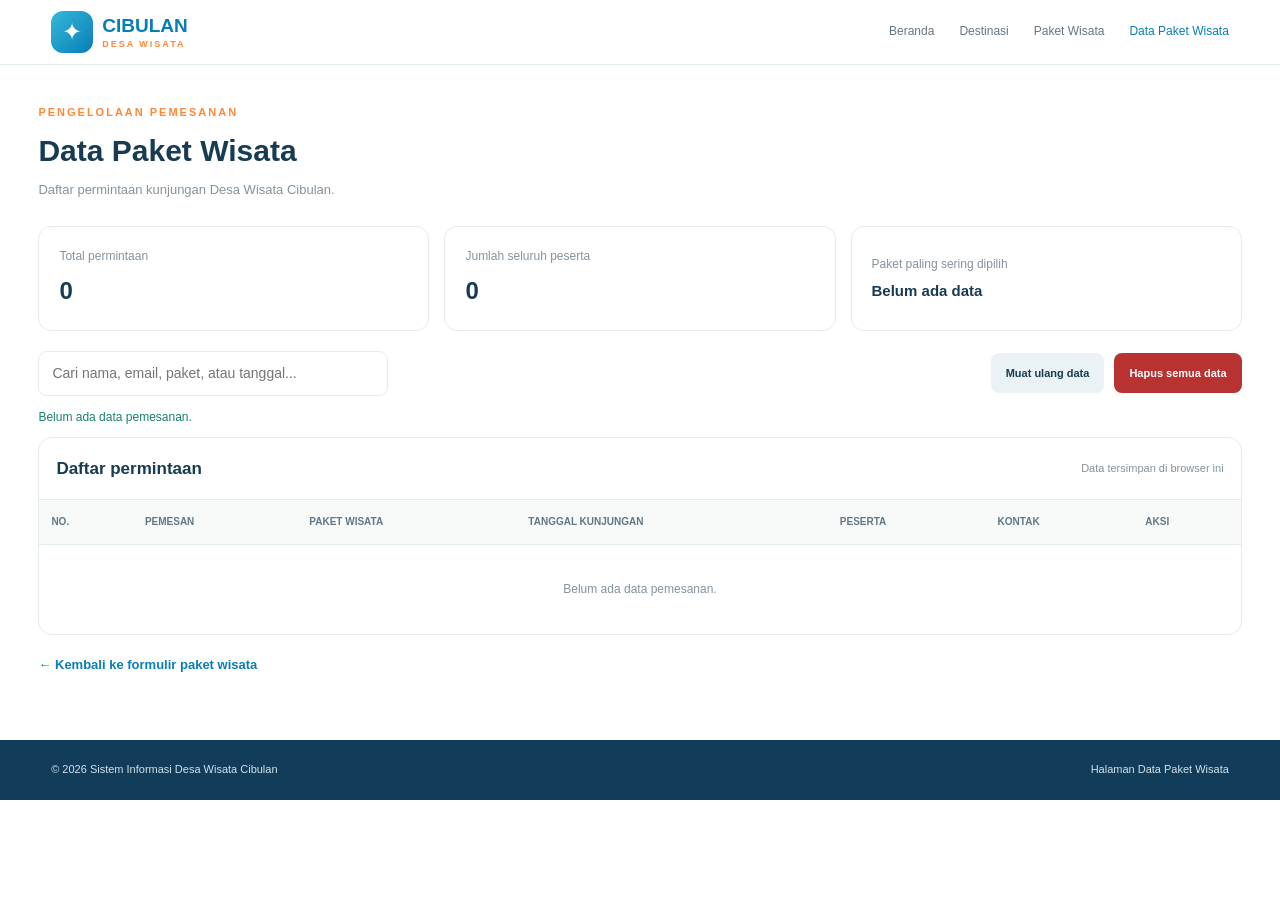
<file: data-paket.html>
<!DOCTYPE html>
<html lang="id">

<head>
    <meta charset="UTF-8">
    <meta name="viewport" content="width=device-width, initial-scale=1.0">
    <meta name="description" content="Data pemesanan paket wisata Desa Wisata Cibulan.">
    <title>Data Paket Wisata | Cibulan</title>
    <link rel="stylesheet" href="css/paket.css">
    <script src="js/data-paket.js" defer></script>
</head>

<body>

    <!-- HEADER -->
    <header class="header">

        <a href="index.html" class="logo">
            <span class="logo-icon">✦</span>
            <span>
                <strong>CIBULAN</strong>
                <small>DESA WISATA</small>
            </span>
        </a>

        <nav class="navigation">
            <a href="index.html">Beranda</a>
            <a href="index.html#destinasi">Destinasi</a>
            <a href="paket.html">Paket Wisata</a>
            <a href="data-paket.html" class="active">Data Paket Wisata</a>
        </nav>

    </header>

    <!-- MAIN -->
    <main class="data-container">

        <div class="data-heading">
            <span class="eyebrow">PENGELOLAAN PEMESANAN</span>
            <h1>Data Paket Wisata</h1>
            <p>Daftar permintaan kunjungan Desa Wisata Cibulan.</p>
        </div>

        <!-- STATISTIK -->
        <section class="statistics">

            <div class="stat-card">
                <span>Total permintaan</span>
                <strong id="totalOrders">0</strong>
            </div>

            <div class="stat-card">
                <span>Jumlah seluruh peserta</span>
                <strong id="totalParticipants">0</strong>
            </div>

            <div class="stat-card">
                <span>Paket paling sering dipilih</span>
                <strong id="popularPackage">Belum ada data</strong>
            </div>

        </section>

        <!-- PENCARIAN -->
        <section class="toolbar">

            <input type="search" id="searchInput" placeholder="Cari nama, email, paket, atau tanggal..."
                aria-label="Cari data pemesanan">

            <div class="toolbar-buttons">

                <button type="button" id="reloadButton" class="btn-light">
                    Muat ulang data
                </button>

                <button type="button" id="deleteAllButton" class="btn-danger">
                    Hapus semua data
                </button>

            </div>

        </section>

        <p id="dataStatus" class="data-status" role="status" aria-live="polite">
            Memuat data...
        </p>

        <!-- TABEL DATA -->
        <section class="table-card">

            <div class="table-heading">
                <h2>Daftar permintaan</h2>
                <span>Data tersimpan di browser ini</span>
            </div>

            <div class="table-wrapper">

                <table>

                    <thead>
                        <tr>
                            <th>No.</th>
                            <th>Pemesan</th>
                            <th>Paket wisata</th>
                            <th>Tanggal kunjungan</th>
                            <th>Peserta</th>
                            <th>Kontak</th>
                            <th>Aksi</th>
                        </tr>
                    </thead>

                    <tbody id="orderTableBody">
                        <tr>
                            <td colspan="7" class="empty-data">
                                Belum ada data pemesanan.
                            </td>
                        </tr>
                    </tbody>

                </table>

            </div>

        </section>

        <a href="paket.html" class="back-link">
            ← Kembali ke formulir paket wisata
        </a>

    </main>

    <!-- POPUP DETAIL -->
    <div class="modal" id="detailModal" aria-hidden="true">

        <div class="modal-content" role="dialog" aria-modal="true" aria-labelledby="modalTitle">

            <div class="modal-heading">

                <h2 id="modalTitle">Detail permintaan</h2>

                <button type="button" id="closeModal" class="close-button">
                    Tutup
                </button>

            </div>

            <div id="detailContent" class="detail-grid"></div>

        </div>

    </div>

    <!-- FOOTER -->
    <footer class="footer">
        <span>© 2026 Sistem Informasi Desa Wisata Cibulan</span>
        <span>Halaman Data Paket Wisata</span>
    </footer>

</body>

</html>
</file>
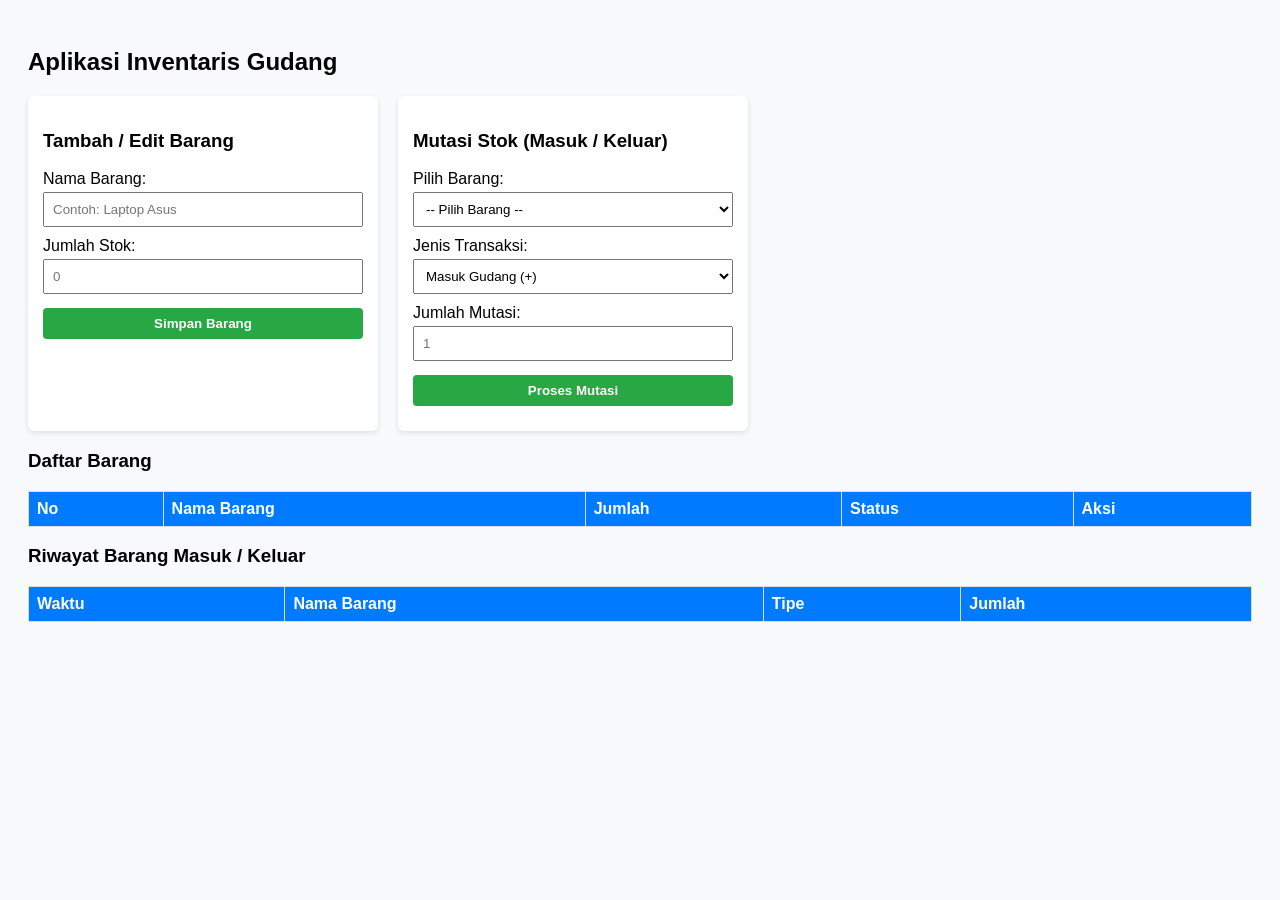
<file: inventaris.html>
<!DOCTYPE html>
<html lang="id">

<head>
    <meta charset="UTF-8">
    <title>Aplikasi Inventaris Gudang</title>
    <style>
        body {
            font-family: sans-serif;
            padding: 20px;
            background-color: #f8f9fa;
        }

        .container {
            display: flex;
            gap: 20px;
            flex-wrap: wrap;
        }

        .card {
            background: white;
            padding: 15px;
            border-radius: 6px;
            box-shadow: 0 2px 5px rgba(0, 0, 0, 0.1);
            width: 320px;
        }

        table {
            width: 100%;
            border-collapse: collapse;
            background: white;
            margin-top: 10px;
        }

        th,
        td {
            border: 1px solid #ddd;
            padding: 8px;
            text-align: left;
        }

        th {
            background: #007bff;
            color: white;
        }

        input,
        select,
        button {
            width: 100%;
            padding: 8px;
            margin: 4px 0 10px;
            box-sizing: border-box;
        }

        button {
            background: #28a745;
            color: white;
            border: none;
            cursor: pointer;
            border-radius: 4px;
            font-weight: bold;
        }

        button.btn-danger {
            background: #dc3545;
        }

        button.btn-edit {
            background: #ffc107;
            color: black;
        }

        .status-ada {
            color: green;
            font-weight: bold;
        }

        .status-habis {
            color: red;
            font-weight: bold;
        }
    </style>
</head>

<body>

    <h2>Aplikasi Inventaris Gudang</h2>

    <div class="container">
        <!-- Form Olah Data Barang -->
        <div class="card">
            <h3 id="formTitle">Tambah / Edit Barang</h3>
            <input type="hidden" id="editIndex" value="-1">

            <label>Nama Barang:</label>
            <input type="text" id="namaBarang" placeholder="Contoh: Laptop Asus">

            <label>Jumlah Stok:</label>
            <input type="number" id="jumlahBarang" min="0" placeholder="0">

            <button onclick="simpanBarang()" id="btnSimpan">Simpan Barang</button>
            <button onclick="resetForm()" class="btn-danger" style="display:none;" id="btnBatal">Batal Edit</button>
        </div>

        <!-- Form Transaksi Mutasi (Masuk/Keluar) -->
        <div class="card">
            <h3>Mutasi Stok (Masuk / Keluar)</h3>
            <label>Pilih Barang:</label>
            <select id="selectBarang"></select>

            <label>Jenis Transaksi:</label>
            <select id="jenisMutasi">
                <option value="masuk">Masuk Gudang (+)</option>
                <option value="keluar">Keluar Gudang (-)</option>
            </select>

            <label>Jumlah Mutasi:</label>
            <input type="number" id="jumlahMutasi" min="1" placeholder="1">

            <button onclick="prosesMutasi()">Proses Mutasi</button>
        </div>
    </div>

    <!-- Tabel Master Barang -->
    <h3>Daftar Barang</h3>
    <table>
        <thead>
            <tr>
                <th>No</th>
                <th>Nama Barang</th>
                <th>Jumlah</th>
                <th>Status</th>
                <th>Aksi</th>
            </tr>
        </thead>
        <tbody id="tabelBarang"></tbody>
    </table>

    <!-- Tabel Riwayat Mutasi -->
    <h3>Riwayat Barang Masuk / Keluar</h3>
    <table>
        <thead>
            <tr>
                <th>Waktu</th>
                <th>Nama Barang</th>
                <th>Tipe</th>
                <th>Jumlah</th>
            </tr>
        </thead>
        <tbody id="tabelRiwayat"></tbody>
    </table>

    <script>
        let dataBarang = JSON.parse(localStorage.getItem('inventaris_barang')) || [];
        let riwayatMutasi = JSON.parse(localStorage.getItem('inventaris_riwayat')) || [];

        function render() {
            // Render Tabel Barang
            const tbody = document.getElementById('tabelBarang');
            const select = document.getElementById('selectBarang');
            tbody.innerHTML = '';
            select.innerHTML = '<option value="">-- Pilih Barang --</option>';

            dataBarang.forEach((item, index) => {
                const statusClass = item.jumlah > 0 ? 'status-ada' : 'status-habis';
                const statusText = item.jumlah > 0 ? 'Tersedia' : 'Habis';

                tbody.innerHTML += `
                    <tr>
                        <td>${index + 1}</td>
                        <td>${item.nama}</td>
                        <td>${item.jumlah}</td>
                        <td class="${statusClass}">${statusText}</td>
                        <td>
                            <button class="btn-edit" style="width:auto; padding:4px 8px;" onclick="editBarang(${index})">Edit</button>
                            <button class="btn-danger" style="width:auto; padding:4px 8px;" onclick="hapusBarang(${index})">Hapus</button>
                        </td>
                    </tr>
                `;

                select.innerHTML += `<option value="${index}">${item.nama} (Stok: ${item.jumlah})</option>`;
            });

            // Render Tabel Riwayat
            const tbodyRiwayat = document.getElementById('tabelRiwayat');
            tbodyRiwayat.innerHTML = '';
            riwayatMutasi.slice().reverse().forEach(log => {
                tbodyRiwayat.innerHTML += `
                    <tr>
                        <td>${log.waktu}</td>
                        <td>${log.nama}</td>
                        <td><b>${log.tipe.toUpperCase()}</b></td>
                        <td>${log.jumlah}</td>
                    </tr>
                `;
            });

            // Simpan ke LocalStorage
            localStorage.setItem('inventaris_barang', JSON.stringify(dataBarang));
            localStorage.setItem('inventaris_riwayat', JSON.stringify(riwayatMutasi));
        }

        function simpanBarang() {
            const nama = document.getElementById('namaBarang').value.trim();
            const jumlahInput = document.getElementById('jumlahBarang').value.trim();
            const editIndex = parseInt(document.getElementById('editIndex').value);

            // Validasi Input
            if (nama === '' || jumlahInput === '') {
                alert('Nama dan Jumlah Barang tidak boleh kosong!');
                return;
            }
            const jumlah = parseInt(jumlahInput);
            if (isNaN(jumlah) || jumlah < 0) {
                alert('Jumlah Barang harus berupa angka minimal 0!');
                return;
            }

            if (editIndex === -1) {
                // Tambah Barang Baru
                dataBarang.push({ nama, jumlah });
                catatRiwayat(nama, 'masuk (awal)', jumlah);
            } else {
                // Edit Barang Existing
                dataBarang[editIndex].nama = nama;
                dataBarang[editIndex].jumlah = jumlah;
            }

            resetForm();
            render();
        }

        function editBarang(index) {
            document.getElementById('namaBarang').value = dataBarang[index].nama;
            document.getElementById('jumlahBarang').value = dataBarang[index].jumlah;
            document.getElementById('editIndex').value = index;
            document.getElementById('formTitle').innerText = 'Edit Barang';
            document.getElementById('btnSimpan').innerText = 'Update Barang';
            document.getElementById('btnBatal').style.display = 'block';
        }

        function hapusBarang(index) {
            if (confirm(`Yakin ingin menghapus ${dataBarang[index].nama}?`)) {
                catatRiwayat(dataBarang[index].nama, 'dihapus', dataBarang[index].jumlah);
                dataBarang.splice(index, 1);
                resetForm();
                render();
            }
        }

        function prosesMutasi() {
            const indexSelect = document.getElementById('selectBarang').value;
            const jenis = document.getElementById('jenisMutasi').value;
            const jumlahInput = document.getElementById('jumlahMutasi').value.trim();

            // Validasi Mutasi
            if (indexSelect === '') {
                alert('Pilih barang terlebih dahulu!');
                return;
            }
            const jumlah = parseInt(jumlahInput);
            if (isNaN(jumlah) || jumlah <= 0) {
                alert('Jumlah mutasi harus angka lebih dari 0!');
                return;
            }

            const item = dataBarang[indexSelect];

            if (jenis === 'keluar' && jumlah > item.jumlah) {
                alert(`Stok tidak mencukupi! Stok saat ini: ${item.jumlah}`);
                return;
            }

            if (jenis === 'masuk') {
                item.jumlah += jumlah;
            } else {
                item.jumlah -= jumlah;
            }

            catatRiwayat(item.nama, jenis, jumlah);
            document.getElementById('jumlahMutasi').value = '';
            render();
        }

        function catatRiwayat(nama, tipe, jumlah) {
            const waktu = new Date().toLocaleString('id-ID');
            riwayatMutasi.push({ waktu, nama, tipe, jumlah });
        }

        function resetForm() {
            document.getElementById('namaBarang').value = '';
            document.getElementById('jumlahBarang').value = '';
            document.getElementById('editIndex').value = -1;
            document.getElementById('formTitle').innerText = 'Tambah / Edit Barang';
            document.getElementById('btnSimpan').innerText = 'Simpan Barang';
            document.getElementById('btnBatal').style.display = 'none';
        }

        // Jalankan saat pertama kali halaman dimuat
        render();
    </script>
</body>

</html>
</file>
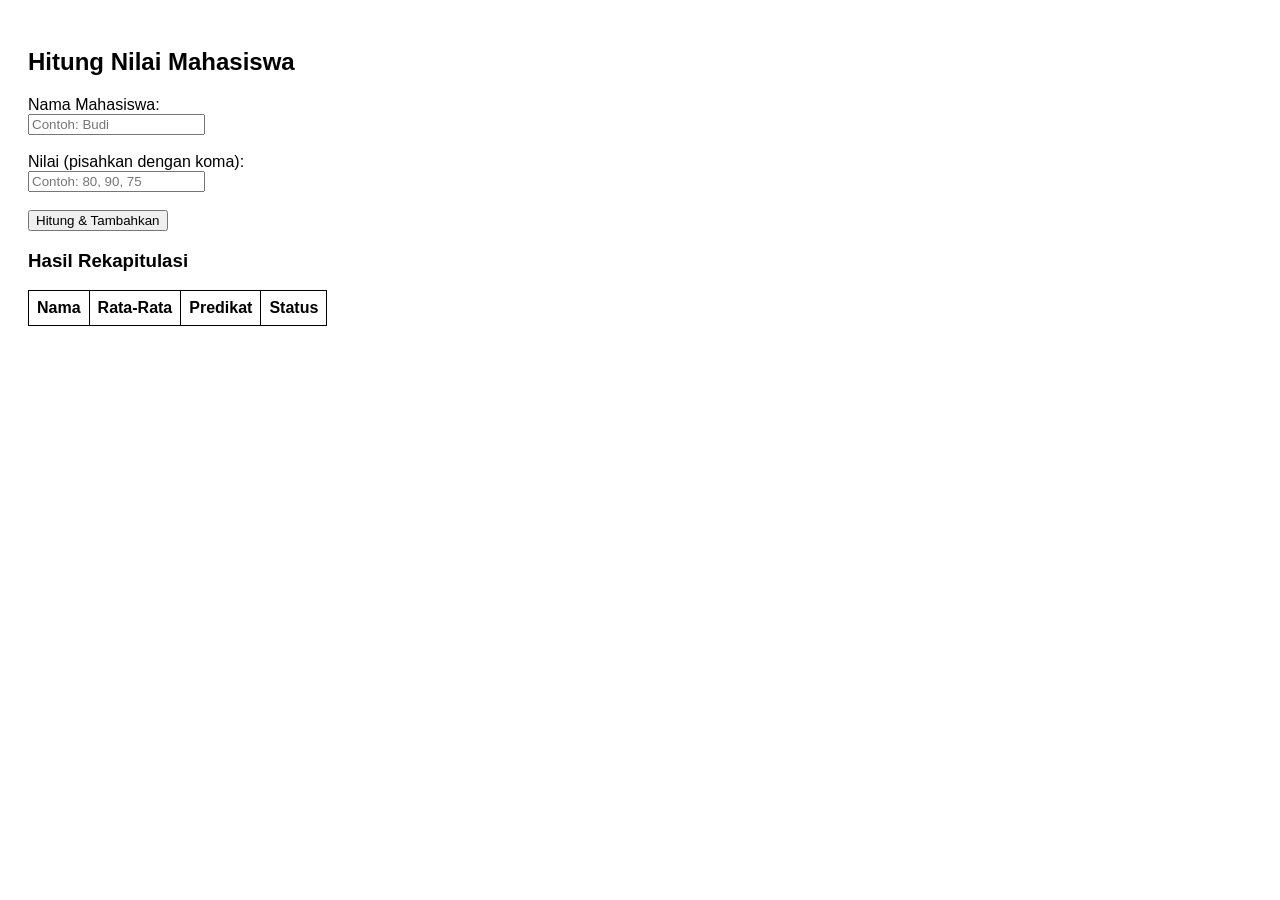
<file: kalkulator.html>
<!DOCTYPE html>
<html lang="id">

<head>
    <meta charset="UTF-8">
    <title>Kalkulator Nilai Sederhana</title>
    <style>
        body {
            font-family: sans-serif;
            padding: 20px;
        }

        table,
        th,
        td {
            border: 1px solid black;
            border-collapse: collapse;
            padding: 8px;
        }

        .lulus {
            color: green;
            font-weight: bold;
        }

        .gagal {
            color: red;
            font-weight: bold;
        }
    </style>
</head>

<body>

    <h2>Hitung Nilai Mahasiswa</h2>

    <label>Nama Mahasiswa:</label><br>
    <input type="text" id="nama" placeholder="Contoh: Budi"><br><br>

    <label>Nilai (pisahkan dengan koma):</label><br>
    <input type="text" id="nilai" placeholder="Contoh: 80, 90, 75"><br><br>

    <button onclick="tambahData()">Hitung & Tambahkan</button>

    <h3>Hasil Rekapitulasi</h3>
    <table>
        <thead>
            <tr>
                <th>Nama</th>
                <th>Rata-Rata</th>
                <th>Predikat</th>
                <th>Status</th>
            </tr>
        </thead>
        <tbody id="tabelHasil"></tbody>
    </table>

    <script>
        function tambahData() {
            const nama = document.getElementById('nama').value.trim();
            const inputNilai = document.getElementById('nilai').value.trim();

            if (nama === "" || inputNilai === "") {
                alert("Nama dan Nilai tidak boleh kosong!");
                return;
            }

            // Ubah string nilai pisah koma jadi array angka
            const arrayNilai = inputNilai.split(',').map(n => parseFloat(n.trim()));

            if (arrayNilai.some(isNaN)) {
                alert("Input nilai harus berupa angka yang dipisahkan koma!");
                return;
            }

            // Hitung Rata-Rata
            const total = arrayNilai.reduce((a, b) => a + b, 0);
            const rataRata = (total / arrayNilai.length).toFixed(2);

            // Tentukan Predikat
            let predikat = 'E';
            if (rataRata >= 85) predikat = 'A';
            else if (rataRata >= 75) predikat = 'B';
            else if (rataRata >= 65) predikat = 'C';
            else if (rataRata >= 50) predikat = 'D';

            // Tentukan Status (Lulus jika C/rata-rata >= 65)
            const isLulus = rataRata >= 65;
            const statusText = isLulus ? "LULUS" : "TIDAK LULUS";
            const statusClass = isLulus ? "lulus" : "gagal";

            // Tampilkan di Tabel
            const tbody = document.getElementById('tabelHasil');
            tbody.innerHTML += `
                <tr>
                    <td>${nama}</td>
                    <td>${rataRata}</td>
                    <td><b>${predikat}</b></td>
                    <td class="${statusClass}">${statusText}</td>
                </tr>
            `;

            // Reset Input
            document.getElementById('nama').value = '';
            document.getElementById('nilai').value = '';
        }
    </script>
</body>

</html>
</file>
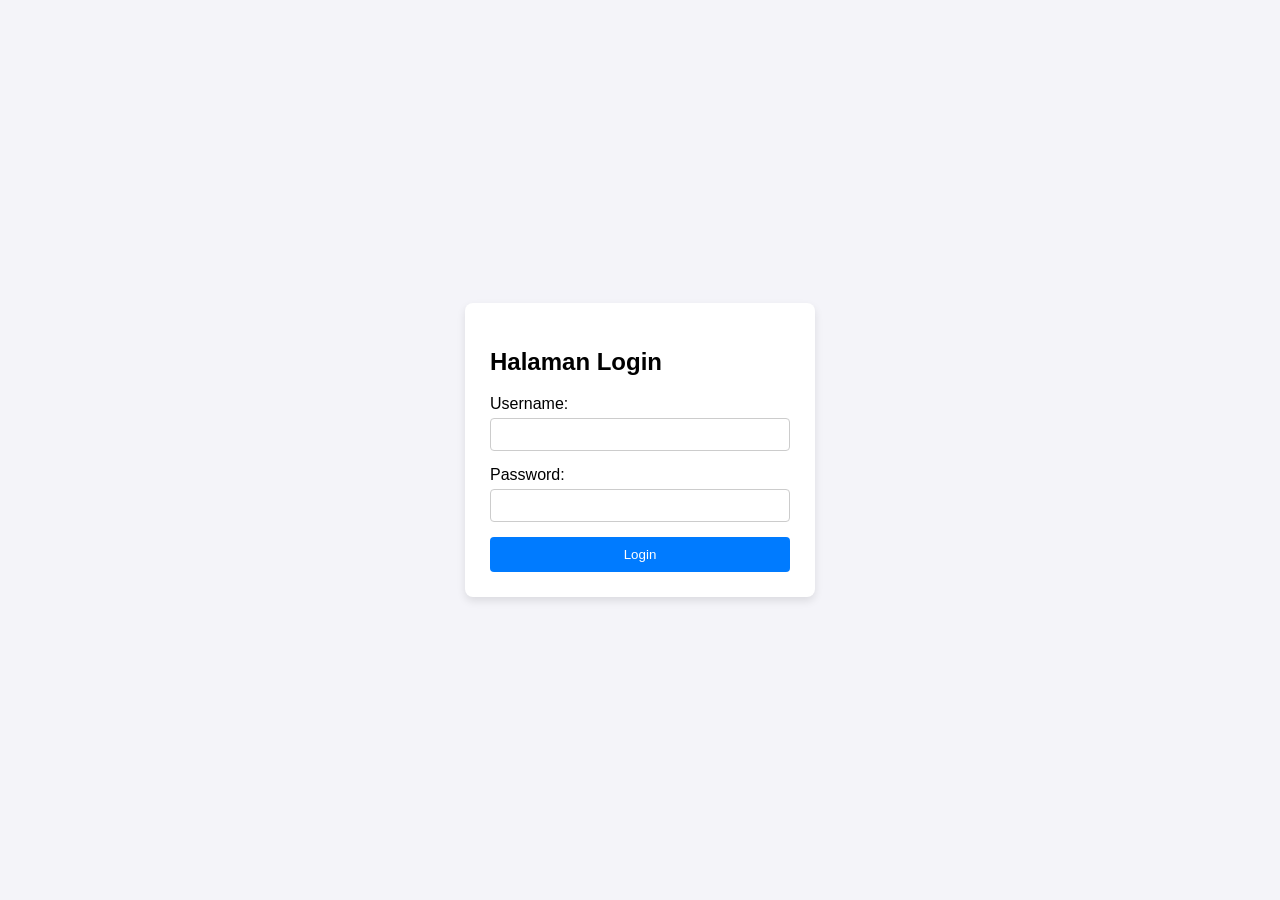
<file: login.html>
<!DOCTYPE html>
<html lang="id">

<head>
    <meta charset="UTF-8">
    <meta name="viewport" content="width=device-width, initial-scale=1.0">
    <title>Halaman Login</title>
    <style>
        body {
            font-family: Arial, sans-serif;
            display: flex;
            justify-content: center;
            align-items: center;
            min-height: 100vh;
            margin: 0;
            background-color: #f4f4f9;
        }

        .card {
            background: white;
            padding: 25px;
            border-radius: 8px;
            box-shadow: 0 4px 8px rgba(0, 0, 0, 0.1);
            width: 300px;
        }

        .form-group {
            margin-bottom: 15px;
        }

        .form-group label {
            display: block;
            margin-bottom: 5px;
        }

        .form-group input {
            width: 100%;
            padding: 8px;
            box-sizing: border-box;
            border: 1px solid #ccc;
            border-radius: 4px;
        }

        button {
            width: 100%;
            padding: 10px;
            background-color: #007bff;
            color: white;
            border: none;
            border-radius: 4px;
            cursor: pointer;
        }

        button:hover {
            background-color: #0056b3;
        }
    </style>
</head>

<body>

    <div class="card">
        <h2>Halaman Login</h2>
        <form id="loginForm">
            <div class="form-group">
                <label for="username">Username:</label>
                <input type="text" id="username" autocomplete="off">
            </div>
            <div class="form-group">
                <label for="password">Password:</label>
                <input type="password" id="password">
            </div>
            <button type="submit">Login</button>
        </form>
    </div>

    <script>
        const USERNAME_BENAR = "admin";
        const PASSWORD_BENAR = "12345";

        const loginForm = document.getElementById('loginForm');

        loginForm.addEventListener('submit', function (e) {
            e.preventDefault();

            const usernameInput = document.getElementById('username').value.trim();
            const passwordInput = document.getElementById('password').value.trim();

            // 1. Validasi Input Tidak Boleh Kosong
            if (usernameInput === "" || passwordInput === "") {
                alert("Gagal: Username dan Password tidak boleh kosong!");
                return;
            }

            // 2. Validasi Username dan Password
            if (usernameInput === USERNAME_BENAR && passwordInput === PASSWORD_BENAR) {
                alert("Login Berhasil! Mengalihkan ke halaman utama...");

                // Berpindah ke halaman index.html
                window.location.href = "index.html";
            } else {
                alert("Login Gagal: Username atau Password salah!");

                // Reset form dan tetap di halaman login
                loginForm.reset();
                document.getElementById('username').focus();
            }
        });
    </script>
</body>

</html>
</file>
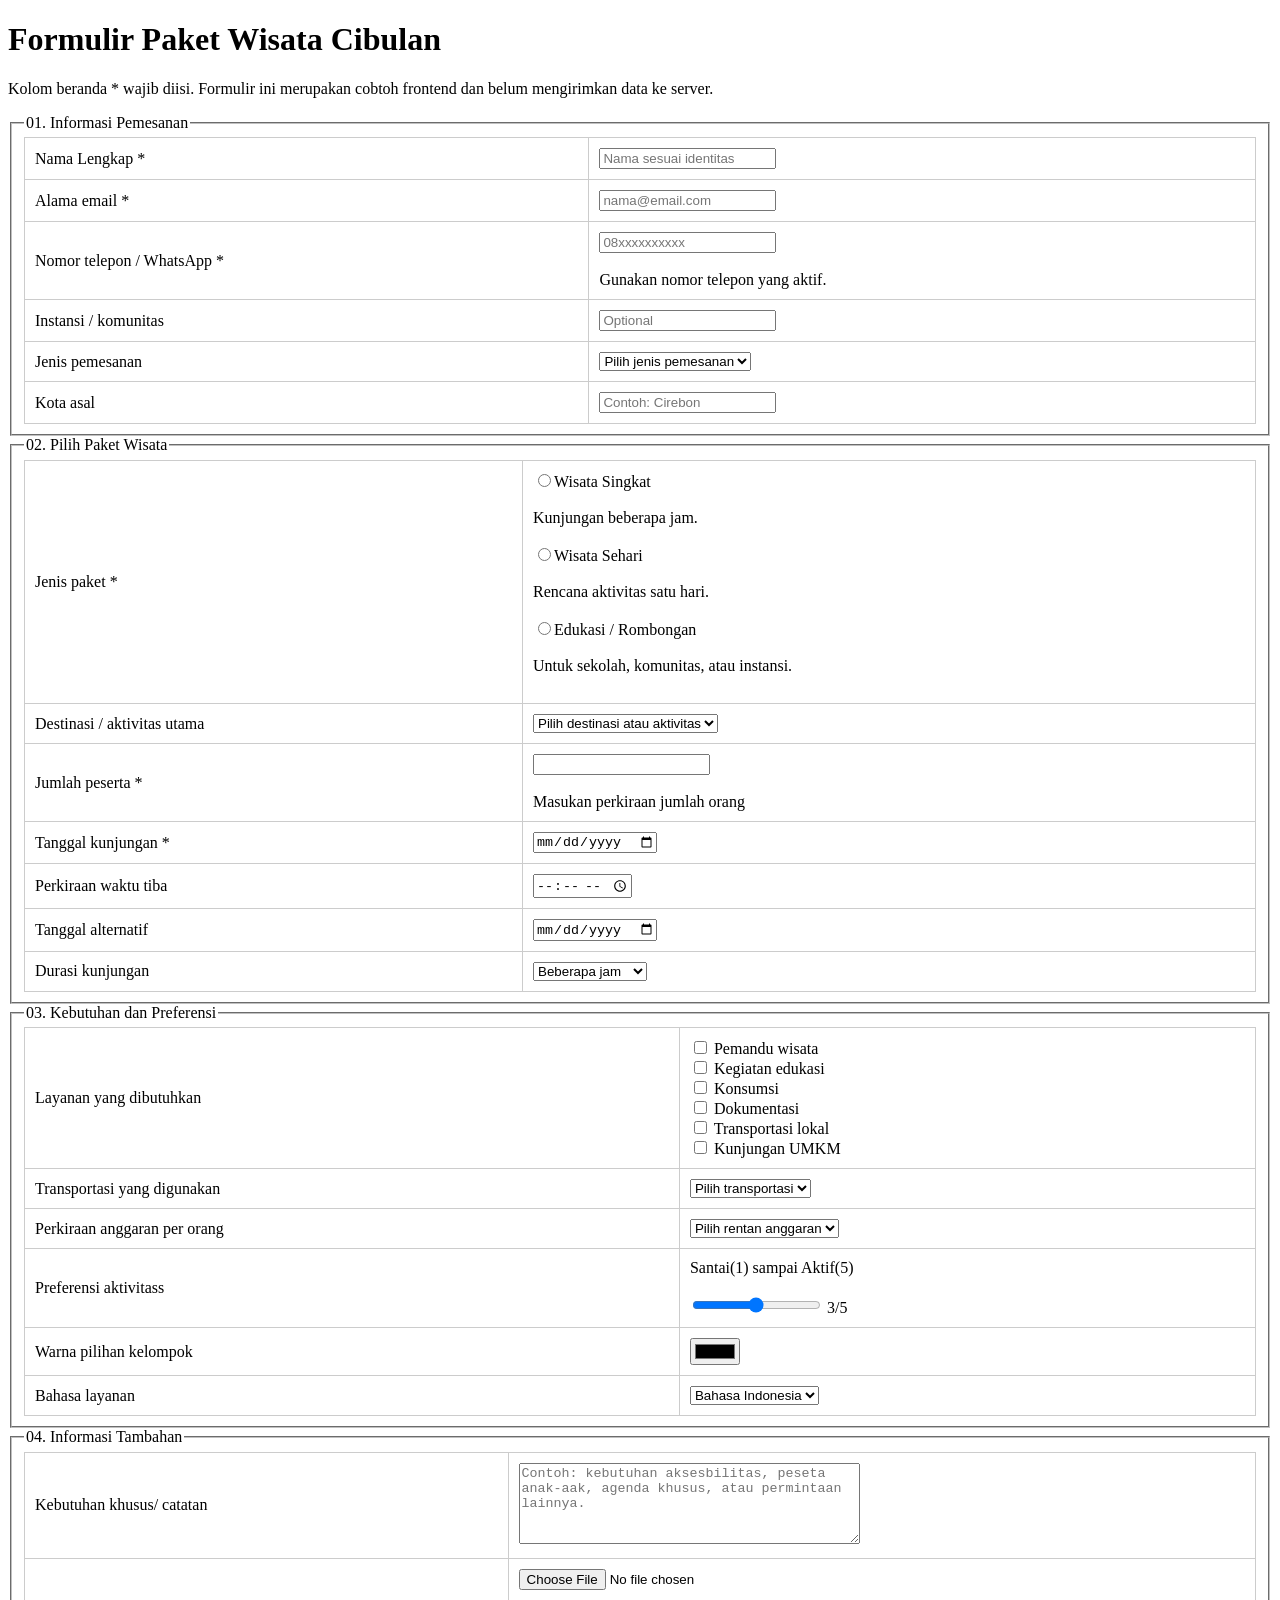
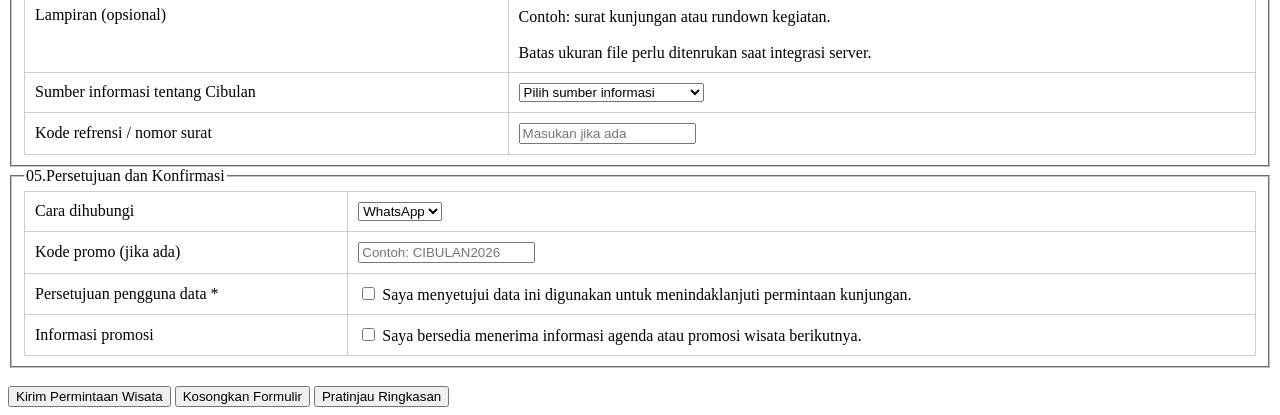
<file: pak.html>
<!DOCTYPE html>
<html lang="id">
<head>
    <meta charset="UTF-8">
    <meta name="viewport" content="width=device-width, initial-scale=1.0">
    <title>Formulir Paket Wisata Cibulan</title>
    <style>
        table {
            width: 100%;
            border-collapse: collapse;
            border: 1px solid #ccc;
        }
        td {
            padding: 10px;
        }
    </style>
</head>
<body>
    <h1>Formulir Paket Wisata Cibulan</h1>

    <p>Kolom beranda * wajib diisi. Formulir ini merupakan cobtoh frontend dan belum mengirimkan data ke server.</p>

    <fieldset>
        <legend>01. Informasi Pemesanan</legend>
        <form>
            <table border="1">
                <tr>
                    <td>Nama Lengkap  *</td>
                    <td><input type="text" placeholder="Nama sesuai identitas"></td>
                </tr>
                <tr>
                    <td>Alama email *</td>
                    <td><input type="email" placeholder="nama@email.com"></td>
                </tr>
                <tr>
                    <td>Nomor telepon / WhatsApp *</td>
                    <td><input type="number" placeholder="08xxxxxxxxxx"><br><br>Gunakan nomor telepon yang aktif.</td>
                </tr>
                <tr>
                    <td>Instansi / komunitas</td>
                    <td><input type="text" placeholder="Optional"></td>
                </tr>
                <tr>
                    <td>Jenis pemesanan</td>
                    <td><select>
                        <option>Pilih jenis pemesanan</option>
                        <option>Perorangan</option>
                        <option>Keluarga</option>
                        <option>Sekolah / kampus</option>
                        <option>Komunitas</option>
                        <option>Perusahaan / instansi</option>
                        <option>Agen perjalanan</option>
                    </select></td>
                </tr>
                <tr>
                    <td>Kota asal</td>
                    <td><input type="text" placeholder="Contoh: Cirebon"></td>
                </tr>
            </table>
        </form>
    </fieldset>
    <fieldset>
        <legend>02. Pilih Paket Wisata</legend>
        <form>
            <table border="1">
                <tr>
                    <td>Jenis paket *</td>
                    <td>
                        <input type="radio">Wisata Singkat<br><br>Kunjungan beberapa jam.<br><br>
                        <input type="radio">Wisata Sehari<br><br>Rencana aktivitas satu hari.<br><br>
                        <input type="radio">Edukasi / Rombongan<br><br>Untuk sekolah, komunitas, atau instansi.<br><br>
                    </td>
                </tr>
                <tr>
                    <td>Destinasi / aktivitas utama</td>
                    <td>
                        <select>
                            <option>Pilih destinasi atau aktivitas</option>
                        </select>
                    </td>
                </tr>
                <tr>
                    <td>Jumlah peserta *</td>
                    <td><input type="number"><br><br>Masukan perkiraan jumlah orang</td>
                </tr>
                <tr>
                    <td>Tanggal kunjungan *</td>
                    <td><input type="date"></td>
                </tr>
                <tr>
                    <td>Perkiraan waktu tiba</td>
                    <td><input type="time"></td>
                </tr>
                <tr>
                    <td>Tanggal alternatif</td>
                    <td><input type="date"></td>
                </tr>
                <tr>
                    <td>Durasi kunjungan</td>
                    <td>
                        <select>
                            <option>Beberapa jam</option>
                            <option>1 hari</option>
                            <option>2 hari</option>
                            <option>lebih dari 2 hari</option>
                        </select>
                    </td>
                </tr>
            </table>
        </form>
    </fieldset>
    <fieldset>
        <legend>03. Kebutuhan dan Preferensi</legend>
        <form>
            <table border="1">
                <tr>
                    <td>Layanan yang dibutuhkan</td>
                    <td>
                        <input type="checkbox"> Pemandu wisata <br>
                        <input type="checkbox"> Kegiatan edukasi <br>
                        <input type="checkbox"> Konsumsi <br>
                        <input type="checkbox"> Dokumentasi <br>
                        <input type="checkbox"> Transportasi lokal <br>
                        <input type="checkbox"> Kunjungan UMKM <br>
                    </td>
                </tr>
                <tr>
                    <td>Transportasi yang digunakan</td>
                    <td>
                        <select>
                            <option>Pilih transportasi</option>
                        </select>
                    </td>
                </tr>
                <tr>
                    <td>Perkiraan anggaran per orang</td>
                    <td>
                        <select>
                            <option>Pilih rentan anggaran</option>
                        </select>
                    </td>
                </tr>
                <tr>
                    <td>Preferensi aktivitass</td>
                    <td>Santai(1) sampai Aktif(5)<br><br><input type="range" min="1" max="5"> 3/5</td>
                </tr>
                <tr>
                    <td>Warna pilihan kelompok</td>
                    <td><input type="color"></td>
                </tr>
                <tr>
                    <td>Bahasa layanan</td>
                    <td>
                        <select>
                            <option>Bahasa Indonesia</option>
                            <option>Bahasa Inggris</option>
                            <option>Lainnya / diskusi</option>
                        </select>
                    </td>
                </tr>
            </table>
        </form>
    </fieldset>
    <fieldset>
        <legend>04. Informasi Tambahan</legend>
        <form>
            <table border="1">
                <tr>
                    <td>Kebutuhan khusus/ catatan</td>
                    <td><textarea cols="40" rows="5" placeholder="Contoh: kebutuhan aksesbilitas, peseta anak-aak, agenda khusus, atau permintaan lainnya." ></textarea></td>
                </tr>
                <tr>
                    <td>Lampiran (opsional)</td>
                    <td><input type="file"><br><br>Contoh: surat kunjungan atau rundown kegiatan.<br><br>Batas ukuran file perlu ditenrukan saat integrasi server.</bt></td>
                </tr>
                <tr>
                    <td>Sumber informasi tentang Cibulan</td>
                    <td>
                        <select>
                            <option>Pilih sumber informasi</option>
                            <option>Media sosial</option>
                            <option>Mesin pencari / internet</option>
                            <option>Teman atau keluarga</option>
                            <option>Sekolah / instansi</option>
                            <option>Pameran atau acara wisata</option>
                            <option>Lainnya</option>
                        </select>
                    </td>
                </tr>
                <tr>
                    <td>Kode refrensi / nomor surat</td>
                    <td><input type="text" placeholder="Masukan jika ada"></td>
                </tr>
            </table>
        </form>
    </fieldset>
    <fieldset>
        <legend>05.Persetujuan dan Konfirmasi</legend>
        <form>
            <table border="1">
                <tr>
                    <td>Cara dihubungi</td>
                    <td>
                        <select>
                            <option>WhatsApp</option>
                            <option>Telepon</option>
                            <option>Email</option>
                        </select>
                    </td>
                </tr>
                <tr>
                    <td>Kode promo (jika ada)</td>
                    <td><input type="text" placeholder="Contoh: CIBULAN2026"></td>
                </tr>
                <tr>
                    <td>Persetujuan pengguna data *</td>
                    <td><input type="checkbox"> Saya menyetujui data ini digunakan untuk menindaklanjuti permintaan kunjungan.</td>
                </tr>
                <tr>
                    <td>Informasi promosi</td>
                    <td><input type="checkbox"> Saya bersedia menerima informasi agenda atau promosi wisata berikutnya.</td>
                </tr>
            </table>
        </form>
    </fieldset>
    <br>
    <button>Kirim Permintaan Wisata</button>
    <button>Kosongkan Formulir</button>
    <button>Pratinjau Ringkasan</button>
</body>
</html>
</file>
<file: css/paket.css>
/* =====================================
   1. RESET DAN VARIABEL
===================================== */

* {
    margin: 0;
    padding: 0;
    box-sizing: border-box;
}

:root {
    --primary: #087eb7;
    --primary-dark: #075b83;
    --dark: #173b52;
    --orange: #ff8735;
    --text: #455b68;
    --muted: #84939c;
    --background: #f2f7fa;
    --border: #e3ebef;
    --white: #ffffff;
    --success: #16834d;
}

html {
    scroll-behavior: smooth;
}

body {
    font-family: Arial, Helvetica, sans-serif;
    color: var(--text);
    background: var(--white);
    font-size: 14px;
    line-height: 1.6;
}

button,
input,
select,
textarea {
    font: inherit;
}

a {
    color: inherit;
    text-decoration: none;
}

button {
    cursor: pointer;
}

img {
    max-width: 100%;
    display: block;
}

/* =====================================
   2. HEADER
===================================== */

.header {
    min-height: 65px;
    padding: 10px 4%;
    display: flex;
    align-items: center;
    justify-content: space-between;
    background: white;
    border-bottom: 1px solid var(--border);
}

.logo {
    display: flex;
    align-items: center;
    gap: 9px;
}

.logo-icon {
    width: 42px;
    height: 42px;
    display: grid;
    place-items: center;
    border-radius: 12px;
    background: linear-gradient(135deg, #35b8da, #087eb7);
    color: white;
    font-size: 24px;
}

.logo strong,
.logo small {
    display: block;
    line-height: 1.3;
}

.logo strong {
    color: var(--primary);
    font-size: 19px;
}

.logo small {
    color: var(--orange);
    font-size: 9px;
    font-weight: bold;
    letter-spacing: 2px;
}

.navigation {
    display: flex;
    align-items: center;
    gap: 25px;
}

.navigation a {
    color: #647783;
    font-size: 12px;
    transition: 0.2s;
}

.navigation a:hover,
.navigation a.active {
    color: var(--primary);
}

.navigation .contact-link {
    padding: 10px 18px;
    background: var(--orange);
    color: white;
    border-radius: 25px;
}

/* =====================================
   3. HERO
===================================== */

.hero {
    padding: 25px 4% 30px;
    background: linear-gradient(110deg, #eaf6fc, #f8fbfc);
}

.breadcrumb {
    margin-bottom: 12px;
    color: var(--muted);
    font-size: 11px;
}

.breadcrumb a:hover {
    color: var(--primary);
}

.hero-content {
    display: grid;
    grid-template-columns: 1.2fr 0.8fr;
    align-items: center;
    gap: 35px;
}

.eyebrow {
    color: var(--orange);
    font-size: 11px;
    font-weight: bold;
    letter-spacing: 2px;
}

.hero-text h1 {
    margin: 6px 0 12px;
    color: var(--dark);
    font-size: clamp(28px, 4vw, 36px);
    line-height: 1.15;
}

.hero-text p {
    max-width: 580px;
    color: #74858f;
    font-size: 13px;
}

.hero-tags {
    margin-top: 18px;
    display: flex;
    flex-wrap: wrap;
    gap: 9px;
}

.hero-tags span {
    padding: 6px 10px;
    background: white;
    border: 1px solid #e5edf1;
    border-radius: 20px;
    color: #607681;
    font-size: 10px;
}

.hero-image {
    height: 190px;
    overflow: hidden;
    border-radius: 20px 55px 20px 55px;
    box-shadow: 0 12px 30px rgba(26, 68, 90, 0.12);
}

.hero-image img {
    width: 100%;
    height: 100%;
    object-fit: cover;
}

/* =====================================
   4. MAIN LAYOUT
===================================== */

.main-container {
    padding: 25px 3%;
    background: var(--background);
}

.form-layout {
    max-width: 1350px;
    margin: auto;
    display: grid;
    grid-template-columns: minmax(0, 2.15fr) minmax(260px, 0.85fr);
    align-items: start;
    gap: 20px;
}

/* =====================================
   5. FORMULIR
===================================== */

.booking-form {
    min-width: 0;
    padding: 22px;
    background: white;
    border: 1px solid var(--border);
    border-radius: 15px;
    box-shadow: 0 5px 18px rgba(20, 55, 75, 0.035);
}

.form-header {
    padding-bottom: 17px;
    border-bottom: 1px solid var(--border);
}

.form-header h2 {
    color: var(--dark);
    font-size: 21px;
}

.form-header p {
    margin-top: 4px;
    color: var(--muted);
    font-size: 12px;
}

.required {
    color: #e45e42;
}

/* SECTION */

.form-section {
    padding: 22px 0;
    border-bottom: 1px solid var(--border);
}

.section-heading {
    margin-bottom: 18px;
    display: flex;
    align-items: center;
    gap: 11px;
}

.section-number {
    width: 33px;
    height: 33px;
    flex-shrink: 0;
    display: grid;
    place-items: center;
    border-radius: 10px;
    background: #e4f4fb;
    color: var(--primary);
    font-weight: bold;
    font-size: 14px;
}

.section-heading h3 {
    color: var(--dark);
    font-size: 14px;
}

.section-heading p {
    color: var(--muted);
    font-size: 10px;
}

/* GRID FORM */

.form-grid {
    display: grid;
    grid-template-columns: repeat(2, minmax(0, 1fr));
    gap: 16px 13px;
}

.form-group {
    min-width: 0;
    display: flex;
    flex-direction: column;
    gap: 6px;
}

.full-width {
    grid-column: 1 / -1;
    margin-bottom: 15px;
}

.form-group label {
    color: #385263;
    font-size: 11px;
    font-weight: bold;
}

.form-group input:not([type="checkbox"]):not([type="radio"]):not([type="range"]):not([type="color"]),
.form-group select,
.form-group textarea {
    width: 100%;
    min-height: 42px;
    padding: 10px 12px;
    outline: none;
    border: 1px solid #dce6ec;
    border-radius: 9px;
    background: white;
    color: var(--dark);
    font-size: 12px;
    transition: border 0.2s, box-shadow 0.2s;
}

.form-group textarea {
    resize: vertical;
    min-height: 100px;
}

.form-group input:focus,
.form-group select:focus,
.form-group textarea:focus {
    border-color: var(--primary);
    box-shadow: 0 0 0 3px rgba(8, 126, 183, 0.08);
}

.form-group small {
    color: var(--muted);
    font-size: 10px;
}

.form-group input[type="file"] {
    padding: 9px;
    background: #f8fbfc;
}

.form-group input[type="color"] {
    width: 45px;
    height: 42px;
    padding: 3px;
    border: 1px solid var(--border);
    border-radius: 8px;
    background: white;
}

/* =====================================
   6. PILIHAN PAKET
===================================== */

.package-options {
    display: grid;
    grid-template-columns: repeat(3, minmax(0, 1fr));
    gap: 9px;
}

.package-option {
    min-width: 0;
    min-height: 76px;
    padding: 10px;
    display: flex;
    align-items: flex-start;
    gap: 8px;
    border: 1px solid var(--border);
    border-radius: 10px;
    cursor: pointer;
    transition: 0.2s;
}

.package-option:hover {
    border-color: var(--primary);
    background: #f5fbfe;
}

.package-option:has(input:checked) {
    border-color: var(--primary);
    background: #eff9fd;
}

.package-option input {
    margin-top: 3px;
    accent-color: var(--primary);
}

.package-option span {
    display: flex;
    flex-direction: column;
}

.package-option strong {
    color: var(--dark);
    font-size: 11px;
}

.package-option small {
    margin-top: 3px;
    color: var(--muted);
    font-size: 10px;
}

/* =====================================
   7. CHECKBOX
===================================== */

.checkbox-options {
    padding: 12px;
    display: flex;
    flex-wrap: wrap;
    gap: 12px;
    border: 1px solid var(--border);
    border-radius: 10px;
}

.checkbox-options label,
.consent-group label {
    display: flex;
    align-items: flex-start;
    gap: 6px;
    color: #657986;
    font-size: 11px;
    cursor: pointer;
}

.checkbox-options input,
.consent-group input {
    margin-top: 3px;
    accent-color: var(--primary);
}

/* RANGE */

.range-info {
    display: flex;
    justify-content: space-between;
    align-items: center;
    color: var(--muted);
    font-size: 10px;
}

.range-info strong {
    color: var(--primary);
}

.form-group input[type="range"] {
    width: 100%;
    accent-color: var(--primary);
}

/* CONSENT */

.consent-group {
    margin-top: 18px;
    display: flex;
    flex-direction: column;
    gap: 12px;
}

/* =====================================
   8. TOMBOL FORM
===================================== */

.form-actions {
    margin-top: 20px;
    display: flex;
    flex-wrap: wrap;
    gap: 10px;
}

.form-actions button {
    min-height: 46px;
    padding: 0 20px;
    border-radius: 30px;
    font-size: 12px;
    font-weight: bold;
    transition: 0.2s;
}

.btn-submit {
    border: 1px solid var(--orange);
    background: var(--orange);
    color: white;
}

.btn-submit:hover {
    background: #ed7525;
}

.btn-submit span {
    margin-left: 7px;
}

.btn-reset {
    border: 1px solid #d9e4e9;
    background: white;
    color: var(--dark);
}

.btn-reset:hover {
    background: #f2f7fa;
}

.btn-preview {
    border: 1px solid var(--primary);
    background: var(--primary);
    color: white;
}

.btn-preview:hover {
    background: var(--primary-dark);
}

/* =====================================
   9. PESAN SUKSES
===================================== */

.success-message {
    margin-top: 20px;
    padding: 14px 16px;
    display: flex;
    align-items: center;
    gap: 12px;
    border: 1px solid #bce9ca;
    border-radius: 12px;
    background: #eaf8ef;
    color: #167747;
    animation: messageAppear 0.3s ease;
}

.success-message[hidden] {
    display: none;
}

.success-icon {
    width: 26px;
    height: 26px;
    flex-shrink: 0;
    display: grid;
    place-items: center;
    border-radius: 50%;
    background: #1c9b5c;
    color: white;
    font-weight: bold;
}

.success-message p {
    font-size: 13px;
    line-height: 1.6;
}

.success-message a {
    color: #087b50;
    text-decoration: underline;
    font-weight: bold;
}

@keyframes messageAppear {
    from {
        opacity: 0;
        transform: translateY(8px);
    }

    to {
        opacity: 1;
        transform: translateY(0);
    }
}

/* =====================================
   10. SIDEBAR
===================================== */

.sidebar {
    min-width: 0;
    display: flex;
    flex-direction: column;
    gap: 13px;
}

.sidebar-card {
    padding: 19px;
    background: white;
    border: 1px solid var(--border);
    border-radius: 14px;
    box-shadow: 0 5px 18px rgba(20, 55, 75, 0.035);
}

.sidebar-card h3 {
    margin-bottom: 14px;
    color: var(--dark);
    font-size: 15px;
}

/* PACKAGE LIST */

.package-list {
    display: flex;
    flex-direction: column;
    gap: 12px;
}

.package-item {
    display: flex;
    align-items: center;
    gap: 10px;
}

.package-item img {
    width: 58px;
    height: 54px;
    flex-shrink: 0;
    border-radius: 9px;
    object-fit: cover;
}

.package-item strong,
.package-item small {
    display: block;
}

.package-item strong {
    color: var(--dark);
    font-size: 11px;
}

.package-item small {
    margin-top: 3px;
    color: var(--muted);
    font-size: 10px;
}

.sidebar-note {
    margin-top: 12px;
    color: var(--muted);
    font-size: 10px;
}

/* IMPORTANT LIST */

.important-list {
    list-style: none;
}

.important-list li {
    padding: 9px 0;
    border-bottom: 1px solid var(--border);
    color: #637986;
    font-size: 11px;
}

.important-list li:last-child {
    border: none;
}

.important-list li::before {
    content: "✓";
    margin-right: 8px;
    color: var(--primary);
    font-weight: bold;
}

/* =====================================
   11. RINGKASAN PERMINTAAN
===================================== */

.summary-card {
    scroll-margin-top: 20px;
}

.summary-box {
    padding: 14px;
    border-radius: 11px;
    background: #f1f7fa;
}

.summary-box h4 {
    margin-bottom: 10px;
    color: var(--dark);
    font-size: 12px;
}

.summary-row {
    padding: 9px 0;
    display: flex;
    justify-content: space-between;
    align-items: flex-start;
    gap: 10px;
    border-bottom: 1px solid #e1ebef;
    font-size: 11px;
}

.summary-row:last-child {
    border-bottom: none;
}

.summary-row span {
    color: var(--muted);
}

.summary-row strong {
    max-width: 65%;
    color: var(--dark);
    text-align: right;
    overflow-wrap: anywhere;
}

.summary-note {
    margin-top: 11px;
    color: var(--muted);
    font-size: 10px;
}

/* HELP */

.help-text {
    margin-bottom: 12px;
    color: #72848e;
    font-size: 11px;
}

.help-contact {
    margin: 7px 0;
    color: var(--dark);
    font-size: 11px;
}

.help-notice {
    margin-top: 13px;
    padding: 12px;
    border: 1px solid #ffe0c4;
    border-radius: 9px;
    background: #fff8f1;
    color: #9a785d;
    font-size: 10px;
}

/* =====================================
   12. HALAMAN DATA PESANAN
===================================== */

.data-container {
    max-width: 1400px;
    min-height: 75vh;
    margin: auto;
    padding: 35px 3%;
}

.data-heading {
    margin-bottom: 25px;
}

.data-heading h1 {
    margin: 5px 0;
    color: var(--dark);
    font-size: 30px;
}

.data-heading p {
    color: var(--muted);
    font-size: 13px;
}

.statistics {
    margin-bottom: 20px;
    display: grid;
    grid-template-columns: repeat(3, 1fr);
    gap: 15px;
}

.stat-card {
    min-width: 0;
    min-height: 105px;
    padding: 20px;
    display: flex;
    flex-direction: column;
    justify-content: center;
    border: 1px solid var(--border);
    border-radius: 13px;
    background: white;
}

.stat-card span {
    color: var(--muted);
    font-size: 12px;
}

.stat-card strong {
    margin-top: 5px;
    color: var(--dark);
    font-size: 24px;
    overflow-wrap: anywhere;
}

.stat-card:last-child strong {
    font-size: 15px;
}

.toolbar {
    margin-bottom: 12px;
    display: flex;
    align-items: center;
    justify-content: space-between;
    gap: 12px;
}

.toolbar input {
    width: min(100%, 350px);
    min-height: 42px;
    padding: 10px 13px;
    border: 1px solid var(--border);
    border-radius: 9px;
    outline: none;
    background: white;
}

.toolbar input:focus {
    border-color: var(--primary);
}

.toolbar-buttons {
    display: flex;
    flex-wrap: wrap;
    gap: 10px;
}

.toolbar button {
    min-height: 40px;
    padding: 9px 15px;
    border: none;
    border-radius: 8px;
    font-size: 11px;
    font-weight: bold;
}

.btn-light {
    background: #eaf2f5;
    color: var(--dark);
}

.btn-danger {
    background: #b83232;
    color: white;
}

.data-status {
    margin-bottom: 10px;
    color: #16836d;
    font-size: 12px;
}

.table-card {
    overflow: hidden;
    border: 1px solid var(--border);
    border-radius: 14px;
    background: white;
}

.table-heading {
    padding: 17px;
    display: flex;
    justify-content: space-between;
    align-items: center;
    gap: 10px;
    border-bottom: 1px solid var(--border);
}

.table-heading h2 {
    color: var(--dark);
    font-size: 17px;
}

.table-heading span {
    color: var(--muted);
    font-size: 11px;
}

.table-wrapper {
    width: 100%;
    overflow-x: auto;
}

table {
    width: 100%;
    border-collapse: collapse;
    white-space: nowrap;
}

thead {
    background: #f7faf9;
}

th {
    padding: 14px 12px;
    color: #627784;
    font-size: 10px;
    text-align: left;
    text-transform: uppercase;
}

td {
    padding: 13px 12px;
    border-top: 1px solid var(--border);
    color: var(--text);
    font-size: 12px;
    vertical-align: middle;
}

td strong,
td small {
    display: block;
}

td strong {
    color: var(--dark);
}

td small {
    margin-top: 3px;
    color: var(--muted);
    font-size: 10px;
}

.package-badge {
    display: inline-block;
    padding: 4px 9px;
    border-radius: 20px;
    background: #e5f5ef;
    color: #167b61;
    font-size: 10px;
    font-weight: bold;
}

.action-cell {
    display: flex;
    gap: 5px;
}

.action-cell button {
    padding: 7px 10px;
    border: none;
    border-radius: 6px;
    color: white;
    font-size: 10px;
}

.btn-detail {
    background: #087b61;
}

.btn-delete {
    background: #b83232;
}

.empty-data {
    padding: 35px;
    text-align: center;
    color: var(--muted);
}

.back-link {
    display: inline-block;
    margin-top: 20px;
    color: var(--primary);
    font-size: 13px;
    font-weight: bold;
}

/* =====================================
   13. POPUP DETAIL
===================================== */

.modal {
    position: fixed;
    inset: 0;
    z-index: 1000;
    padding: 20px;
    display: none;
    align-items: center;
    justify-content: center;
    background: rgba(15, 43, 35, 0.82);
}

.modal.show {
    display: flex;
}

.modal-content {
    width: 100%;
    max-width: 850px;
    max-height: 90vh;
    padding: 25px;
    overflow-y: auto;
    border-radius: 15px;
    background: white;
    box-shadow: 0 15px 50px rgba(0, 0, 0, 0.2);
}

.modal-heading {
    margin-bottom: 20px;
    display: flex;
    justify-content: space-between;
    align-items: center;
    gap: 10px;
}

.modal-heading h2 {
    color: var(--dark);
    font-size: 23px;
}

.close-button {
    padding: 9px 17px;
    border: none;
    border-radius: 8px;
    background: #edf4f0;
    color: var(--dark);
    font-weight: bold;
}

.detail-grid {
    display: grid;
    grid-template-columns: repeat(2, minmax(0, 1fr));
    gap: 12px;
}

.detail-item {
    min-width: 0;
    padding: 13px;
    display: flex;
    flex-direction: column;
    gap: 5px;
    overflow-wrap: anywhere;
    border-radius: 10px;
    background: #f4f8f6;
}

.detail-item span {
    color: #71858c;
    font-size: 12px;
}

.detail-item strong {
    color: #193d43;
    font-size: 14px;
}

/* =====================================
   14. FOOTER
===================================== */

.footer {
    min-height: 60px;
    padding: 18px 4%;
    display: flex;
    justify-content: space-between;
    align-items: center;
    gap: 10px;
    background: #123d5a;
    color: #d4e1e9;
    font-size: 11px;
}

/* =====================================
   15. RESPONSIVE TABLET
===================================== */

@media (max-width: 950px) {
    .form-layout {
        grid-template-columns: minmax(0, 1fr) 270px;
    }

    .hero-content {
        gap: 20px;
    }
}

/* =====================================
   16. RESPONSIVE MOBILE
===================================== */

@media (max-width: 700px) {
    .header {
        flex-wrap: wrap;
        gap: 12px;
    }

    .navigation {
        width: 100%;
        gap: 17px;
        overflow-x: auto;
    }

    .navigation a {
        flex-shrink: 0;
    }

    .hero-content {
        grid-template-columns: 1fr;
    }

    .hero-image {
        height: 200px;
    }

    .form-layout {
        grid-template-columns: 1fr;
    }

    .sidebar {
        display: grid;
        grid-template-columns: 1fr;
    }

    .statistics {
        grid-template-columns: repeat(2, 1fr);
    }

    .stat-card:last-child {
        grid-column: 1 / -1;
    }

    .toolbar {
        align-items: stretch;
        flex-direction: column;
    }

    .toolbar input {
        width: 100%;
    }
}

@media (max-width: 480px) {
    .hero {
        padding: 20px 4%;
    }

    .hero-text h1 {
        font-size: 27px;
    }

    .hero-tags {
        gap: 6px;
    }

    .main-container {
        padding: 15px 3%;
    }

    .booking-form {
        padding: 16px;
    }

    .form-grid {
        grid-template-columns: 1fr;
    }

    .package-options {
        grid-template-columns: 1fr;
    }

    .package-option {
        min-height: 60px;
    }

    .form-actions {
        flex-direction: column;
    }

    .form-actions button {
        width: 100%;
    }

    .success-message {
        align-items: flex-start;
    }

    .statistics {
        grid-template-columns: 1fr;
    }

    .stat-card:last-child {
        grid-column: auto;
    }

    .data-container {
        padding: 25px 4%;
    }

    .data-heading h1 {
        font-size: 25px;
    }

    .toolbar-buttons {
        display: grid;
        grid-template-columns: 1fr 1fr;
    }

    .toolbar-buttons button {
        padding: 8px;
        font-size: 10px;
    }

    .table-heading {
        align-items: flex-start;
        flex-direction: column;
    }

    .detail-grid {
        grid-template-columns: 1fr;
    }

    .modal {
        padding: 10px;
    }

    .modal-content {
        max-height: 94vh;
        padding: 18px;
    }

    .modal-heading h2 {
        font-size: 19px;
    }

    .footer {
        flex-direction: column;
        text-align: center;
    }
}
</file>
